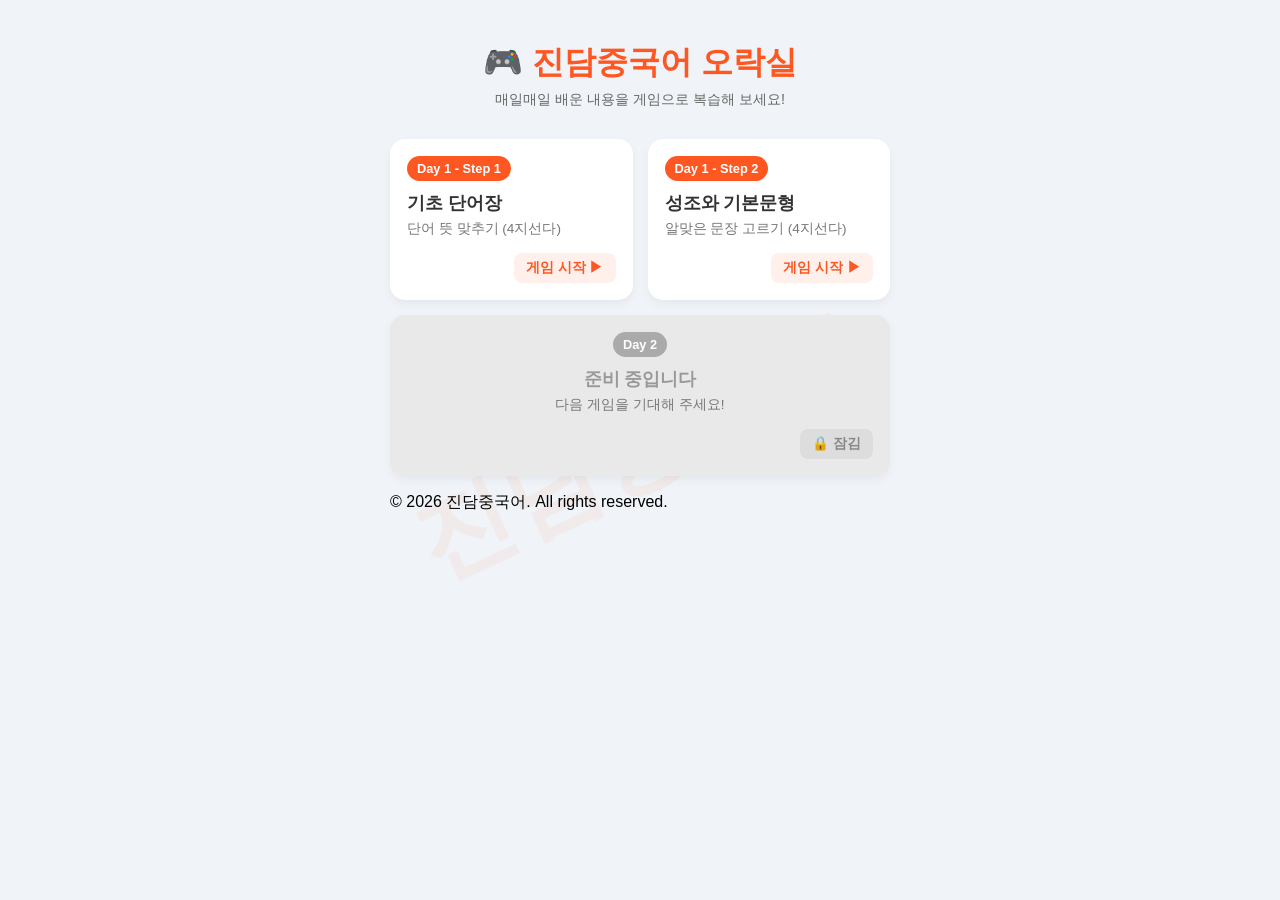
<file: index.html>
<!doctype html>
<html lang="ko">
  <head>
    <meta charset="UTF-8" />
    <meta name="viewport" content="width=device-width, initial-scale=1.0" />
    <title>진담중국어 - 미니게임 오락실</title>
    <link rel="stylesheet" href="style.css" />
  </head>
  <body>
    <div class="lobby-container">
      <header class="lobby-header">
        <h1>🎮 진담중국어 오락실</h1>
        <p>매일매일 배운 내용을 게임으로 복습해 보세요!</p>
      </header>
      <div class="stage-grid">
        <a href="day1_word.html" class="stage-card active">
          <div class="day-badge">Day 1 - Step 1</div>
          <h3>기초 단어장</h3>
          <p>단어 뜻 맞추기 (4지선다)</p>
          <div class="play-btn">게임 시작 ▶</div>
        </a>

        <a href="day1_choice.html" class="stage-card active">
          <div class="day-badge">Day 1 - Step 2</div>
          <h3>성조와 기본문형</h3>
          <p>알맞은 문장 고르기 (4지선다)</p>
          <div class="play-btn">게임 시작 ▶</div>
        </a>

        <div class="stage-card locked">
          <div class="day-badge">Day 2</div>
          <h3>준비 중입니다</h3>
          <p>다음 게임을 기대해 주세요!</p>
          <div class="play-btn">🔒 잠김</div>
        </div>
      </div>

      <footer class="lobby-footer">
        <p>&copy; 2026 진담중국어. All rights reserved.</p>
      </footer>
    </div>
  </body>
</html>
</file>
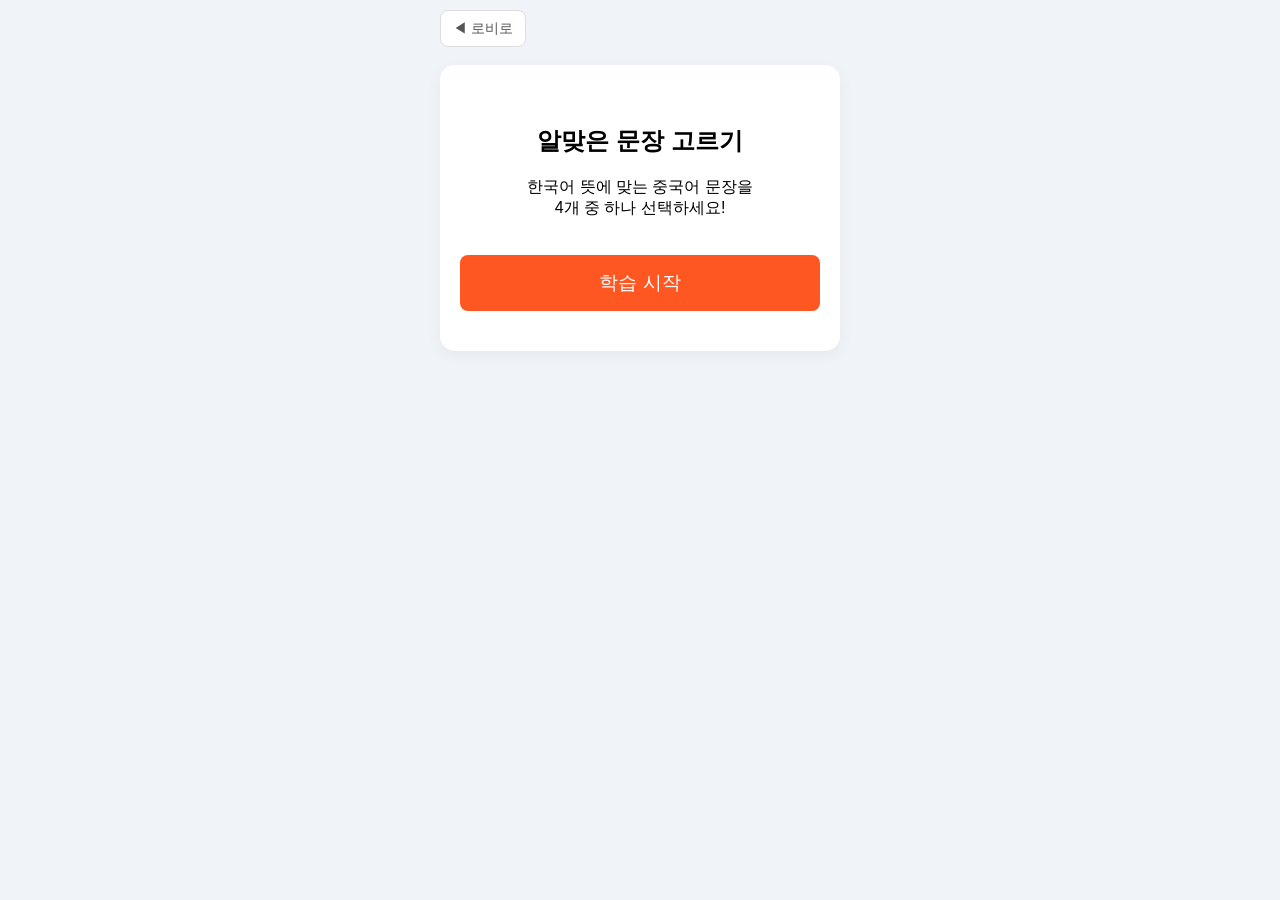
<file: day1_choice.html>
<!doctype html>
<html lang="ko">
  <head>
    <meta charset="UTF-8" />
    <meta name="viewport" content="width=device-width, initial-scale=1.0" />
    <title>진담중국어 - 알맞은 문장 고르기</title>
    <link rel="stylesheet" href="day1_choice_style.css" />
  </head>
  <body>
    <div id="game-container">
      <button class="back-btn" onclick="location.href = 'index.html'">
        ◀ 로비로
      </button>

      <div id="start-screen">
        <h2>알맞은 문장 고르기</h2>
        <p>한국어 뜻에 맞는 중국어 문장을<br />4개 중 하나 선택하세요!</p>
        <button id="start-btn" onclick="startGame()">학습 시작</button>
      </div>

      <div id="game-board" style="display: none">
        <div class="header">
          <div id="progress">진행도: 1 / 15</div>
          <div id="score">정답: 0</div>
        </div>

        <div class="question-box">
          <div id="ko-question">나는 듣는다</div>
        </div>

        <div id="feedback-msg"></div>

        <div class="choices-area">
          <button class="choice-btn" id="btn-0" onclick="selectAnswer(0)">
            <span class="cn-text" id="cn-text-0">我听</span>
            <span class="pinyin-text" id="pinyin-text-0">wǒ tīng</span>
          </button>
          <button class="choice-btn" id="btn-1" onclick="selectAnswer(1)">
            <span class="cn-text" id="cn-text-1">我喝</span>
            <span class="pinyin-text" id="pinyin-text-1">wǒ hē</span>
          </button>
          <button class="choice-btn" id="btn-2" onclick="selectAnswer(2)">
            <span class="cn-text" id="cn-text-2">他去</span>
            <span class="pinyin-text" id="pinyin-text-2">tā qù</span>
          </button>
          <button class="choice-btn" id="btn-3" onclick="selectAnswer(3)">
            <span class="cn-text" id="cn-text-3">你好</span>
            <span class="pinyin-text" id="pinyin-text-3">nǐ hǎo</span>
          </button>
        </div>
      </div>

      <div id="result-screen" style="display: none">
        <h2>학습 완료!</h2>
        <p id="final-score">총 15문제 중 0문제 정답</p>
        <button id="start-btn" onclick="location.reload()">
          다시 복습하기
        </button>
      </div>
    </div>

    <script src="day1_choice_script.js"></script>
  </body>
</html>
</file>
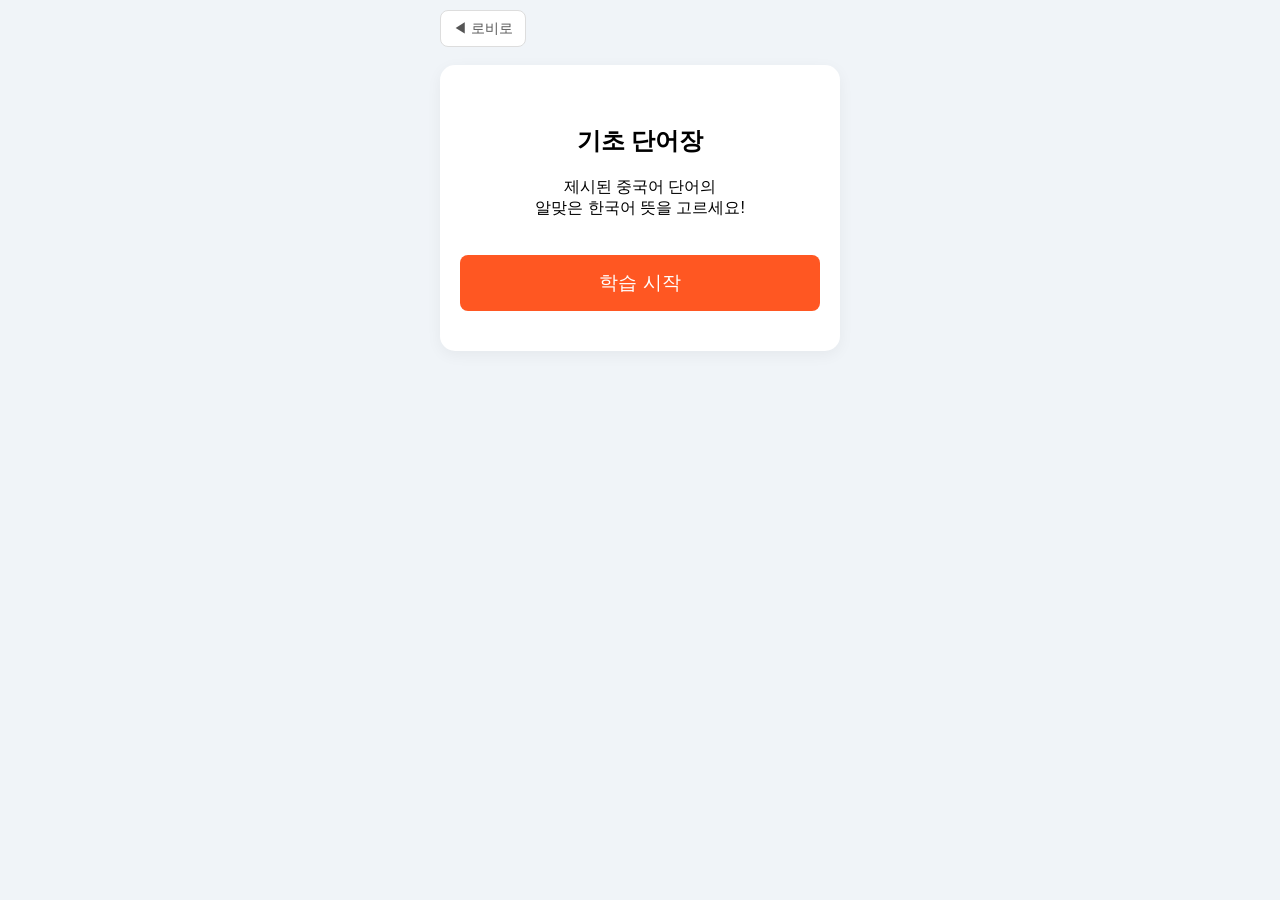
<file: day1_word.html>
<!doctype html>
<html lang="ko">
  <head>
    <meta charset="UTF-8" />
    <meta name="viewport" content="width=device-width, initial-scale=1.0" />
    <title>진담중국어 - 단어 뜻 맞추기</title>
    <link rel="stylesheet" href="day1_choice_style.css" />
  </head>
  <body>
    <div id="game-container">
      <button class="back-btn" onclick="location.href = 'index.html'">
        ◀ 로비로
      </button>

      <div id="start-screen">
        <h2>기초 단어장</h2>
        <p>제시된 중국어 단어의<br />알맞은 한국어 뜻을 고르세요!</p>
        <button id="start-btn" onclick="startGame()">학습 시작</button>
      </div>

      <div id="game-board" style="display: none">
        <div class="header">
          <div id="progress">진행도: 1 / 15</div>
          <div id="score">정답: 0</div>
        </div>

        <div class="question-box">
          <div
            id="ko-question"
            style="font-size: 2.5em; color: var(--text-main)"
          >
            我
          </div>
          <div
            id="q-pinyin"
            style="font-size: 1.2em; color: #888; margin-top: 5px"
          >
            wǒ
          </div>
        </div>

        <div id="feedback-msg"></div>

        <div class="choices-area">
          <button class="choice-btn" id="btn-0" onclick="selectAnswer(0)">
            <span class="cn-text" id="ko-text-0"></span>
          </button>
          <button class="choice-btn" id="btn-1" onclick="selectAnswer(1)">
            <span class="cn-text" id="ko-text-1"></span>
          </button>
          <button class="choice-btn" id="btn-2" onclick="selectAnswer(2)">
            <span class="cn-text" id="ko-text-2"></span>
          </button>
          <button class="choice-btn" id="btn-3" onclick="selectAnswer(3)">
            <span class="cn-text" id="ko-text-3"></span>
          </button>
        </div>
      </div>

      <div id="result-screen" style="display: none">
        <h2>학습 완료!</h2>
        <p id="final-score">총 15문제 중 0문제 정답</p>
        <button id="start-btn" onclick="location.reload()">
          다시 복습하기
        </button>
        <button
          id="start-btn"
          style="background-color: #4caf50; margin-top: 10px"
          onclick="location.href = 'day1_choice.html'"
        >
          Step 2 문장 게임으로 가기 ▶
        </button>
      </div>
    </div>

    <script src="day1_word_script.js"></script>
  </body>
</html>
</file>
<file: style.css>
:root {
  --primary: #ff5722;
  --bg-color: #f0f4f8;
  --card-bg: #ffffff;
  --text-main: #333;
}

body {
  font-family: 'Pretendard', 'Malgun Gothic', sans-serif;
  background-color: var(--bg-color);
  margin: 0;
  padding: 20px;
  display: flex;
  justify-content: center;
}

.lobby-container {
  width: 100%;
  max-width: 500px;
}

.lobby-header {
  text-align: center;
  margin-bottom: 30px;
}

.lobby-header h1 {
  color: var(--primary);
  margin-bottom: 5px;
}

.lobby-header p {
  color: #666;
  margin-top: 0;
  font-size: 0.9em;
}

/* 💡 핵심: 좌우 2열 배치 (Grid) */
.stage-grid {
  display: grid;
  grid-template-columns: 1fr 1fr; /* 화면을 1:1 비율의 2칸으로 나눔 */
  gap: 15px; /* 카드 사이의 간격 */
}

/* 스테이지 카드 공통 스타일 */
.stage-card {
  background-color: var(--card-bg);
  border-radius: 15px;
  padding: 15px; /* 좌우 너비가 좁아지므로 여백을 조금 줄임 */
  text-decoration: none;
  color: var(--text-main);
  box-shadow: 0 4px 10px rgba(0, 0, 0, 0.05);
  transition:
    transform 0.2s,
    box-shadow 0.2s;
  display: flex;
  flex-direction: column;
  justify-content: space-between; /* 내용이 적어도 버튼을 항상 맨 아래로 밀어냄 */
  position: relative;
  border: 2px solid transparent;
  box-sizing: border-box;
}

.day-badge {
  background-color: var(--primary);
  color: white;
  font-weight: bold;
  padding: 5px 10px;
  border-radius: 20px;
  align-self: flex-start;
  font-size: 0.8em;
  margin-bottom: 10px;
}

.stage-card h3 {
  margin: 0 0 5px 0;
  font-size: 1.1em; /* 글자 크기 살짝 축소 */
  word-break: keep-all; /* 단어 단위로 줄바꿈되게 하여 깔끔하게 보임 */
}

.stage-card p {
  margin: 0 0 15px 0;
  color: #777;
  font-size: 0.85em; /* 글자 크기 살짝 축소 */
  word-break: keep-all;
}

.play-btn {
  align-self: flex-end;
  font-weight: bold;
  color: var(--primary);
  background-color: #fff0eb;
  padding: 6px 12px;
  border-radius: 8px;
  font-size: 0.85em;
}

/* 활성화된 카드 (Day 1) */
.stage-card.active:hover {
  transform: translateY(-5px);
  box-shadow: 0 8px 15px rgba(255, 87, 34, 0.2);
  border-color: var(--primary);
}

/* 💡 잠긴 카드 (Day 2 등) 설정 */
.stage-card.locked {
  background-color: #e9e9e9;
  color: #999;
  cursor: not-allowed;
  grid-column: 1 / -1; /* 가로 2칸을 모두 차지하도록 확장 (100% 너비) */
  align-items: center; /* 전체 너비일 때 내용물을 가운데 정렬 */
  text-align: center;
}

.stage-card.locked .day-badge {
  background-color: #aaa;
  align-self: center; /* 뱃지도 가운데로 정렬 */
}
.stage-card.locked .play-btn {
  background-color: #ddd;
  color: #888;
}

/* 진담중국어 워터마크 */
body::after {
  content: '진담중국어';
  position: fixed;
  top: 50%;
  left: 50%;
  transform: translate(-50%, -50%) rotate(-25deg);
  font-size: 6em;
  font-weight: 900;
  color: var(--primary);
  opacity: 0.06;
  z-index: -1;
  pointer-events: none;
  white-space: nowrap;
  user-select: none;
}
</file>
<file: day1_choice_style.css>
:root {
  --primary: #ff5722;
  --bg-color: #f0f4f8;
  --card-bg: #ffffff;
  --text-main: #333;
  --btn-default: #ffffff;
  --btn-hover: #fff3e0;
}

body {
  font-family: 'Pretendard', 'Malgun Gothic', sans-serif;
  background-color: var(--bg-color);
  margin: 0;
  padding: 15px;
  display: flex;
  justify-content: center;
  user-select: none;
  -webkit-tap-highlight-color: transparent;
}

#game-container {
  width: 100%;
  max-width: 400px;
  text-align: center;
  position: relative;
  display: flex;
  flex-direction: column;
}

.back-btn {
  position: absolute;
  top: -5px;
  left: 0;
  padding: 8px 12px;
  background: white;
  border: 1px solid #ddd;
  border-radius: 8px;
  cursor: pointer;
  color: #555;
  z-index: 10;
  font-size: 0.9em;
}

#start-screen,
#result-screen {
  background: white;
  padding: 40px 20px;
  border-radius: 15px;
  box-shadow: 0 4px 15px rgba(0, 0, 0, 0.05);
  margin-top: 50px;
}

#start-btn {
  padding: 15px 30px;
  font-size: 1.2em;
  background-color: var(--primary);
  color: white;
  border: none;
  border-radius: 8px;
  cursor: pointer;
  width: 100%;
  margin-top: 20px;
}

.header {
  display: flex;
  justify-content: space-between;
  font-weight: bold;
  margin: 50px 0 15px 0;
  font-size: 1em;
  color: #555;
}

.question-box {
  background: var(--card-bg);
  border-radius: 15px;
  padding: 30px 15px;
  box-shadow: 0 4px 10px rgba(0, 0, 0, 0.05);
  margin-bottom: 15px;
}

#ko-question {
  font-size: 1.8em;
  font-weight: bold;
  color: var(--primary);
}

#feedback-msg {
  min-height: 24px;
  margin-bottom: 15px;
  font-weight: bold;
  font-size: 1.1em;
  border-radius: 5px;
  transition: opacity 0.3s;
  opacity: 0;
}

.feedback-wrong {
  color: #f44336;
  opacity: 1 !important;
}
.feedback-correct {
  color: #4caf50;
  opacity: 1 !important;
}

/* 4지선다 2x2 그리드 레이아웃 */
.choices-area {
  display: grid;
  grid-template-columns: 1fr 1fr; /* 2열 배치 */
  grid-template-rows: 1fr 1fr; /* 2행 배치 */
  gap: 10px;
  width: 100%;
}

.choice-btn {
  display: flex;
  flex-direction: column;
  align-items: center;
  justify-content: center;
  padding: 20px 10px; /* 세로 길이를 조금 늘려 터치 영역 확보 */
  background-color: var(--btn-default);
  border: 2px solid #ddd;
  border-radius: 12px;
  cursor: pointer;
  box-shadow: 0 4px 6px rgba(0, 0, 0, 0.05);
  transition: all 0.2s ease;
  box-sizing: border-box;
}

@media (hover: hover) {
  .choice-btn:hover {
    background-color: var(--btn-hover);
    border-color: var(--primary);
  }
}

.choice-btn:active {
  transform: scale(0.96);
}

.cn-text {
  font-size: 2em;
  font-weight: bold;
  color: var(--text-main);
  margin-bottom: 5px;
  line-height: 1.1;
}

.pinyin-text {
  font-size: 0.9em;
  color: #888;
}

.choice-btn.correct {
  border-color: #4caf50 !important;
  background-color: #e8f5e9 !important;
}
.choice-btn.wrong {
  border-color: #f44336 !important;
  background-color: #ffebee !important;
}
</file>
